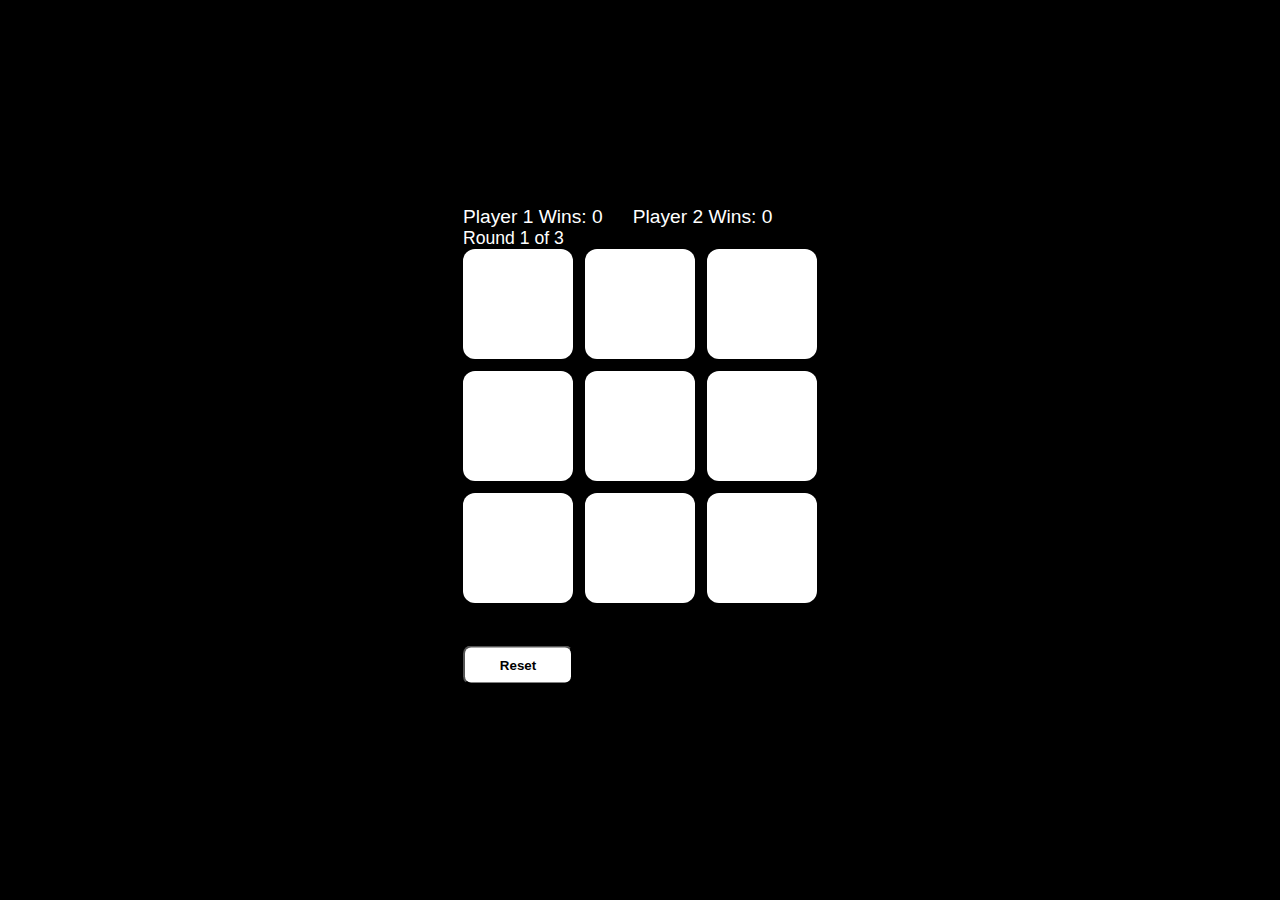
<file: index.html>
<!DOCTYPE html>
<html lang="en">
  <head>
    <meta charset="UTF-8" />
    <meta name="viewport" content="width=device-width, initial-scale=1.0" />
    <title>Tic-Tac-Toe</title>
    <link rel="stylesheet" href="styles.css" />
  </head>
  <body>
    <div class="flex">
      <div>
        <div class="scoreboard">
          <div>Player 1 Wins: <span id="player 1-wins">0</span></div>
          <div>Player 2 Wins: <span id="player 2-wins">0</span></div>
        </div>
        <div id="round-info">Round 1 of 3</div>

        <div class="grid" id="board">
          <div class="card"><div class="card-face"></div></div>
          <div class="card"><div class="card-face"></div></div>
          <div class="card"><div class="card-face"></div></div>
          <div class="card"><div class="card-face"></div></div>
          <div class="card"><div class="card-face"></div></div>
          <div class="card"><div class="card-face"></div></div>
          <div class="card"><div class="card-face"></div></div>
          <div class="card"><div class="card-face"></div></div>
          <div class="card"><div class="card-face"></div></div>

          <button id="reset-round">Reset</button>
        </div>

        <div id="final-result"></div>
      </div>
    </div>

    <script src="script.js"></script>
  </body>
</html>
</file>
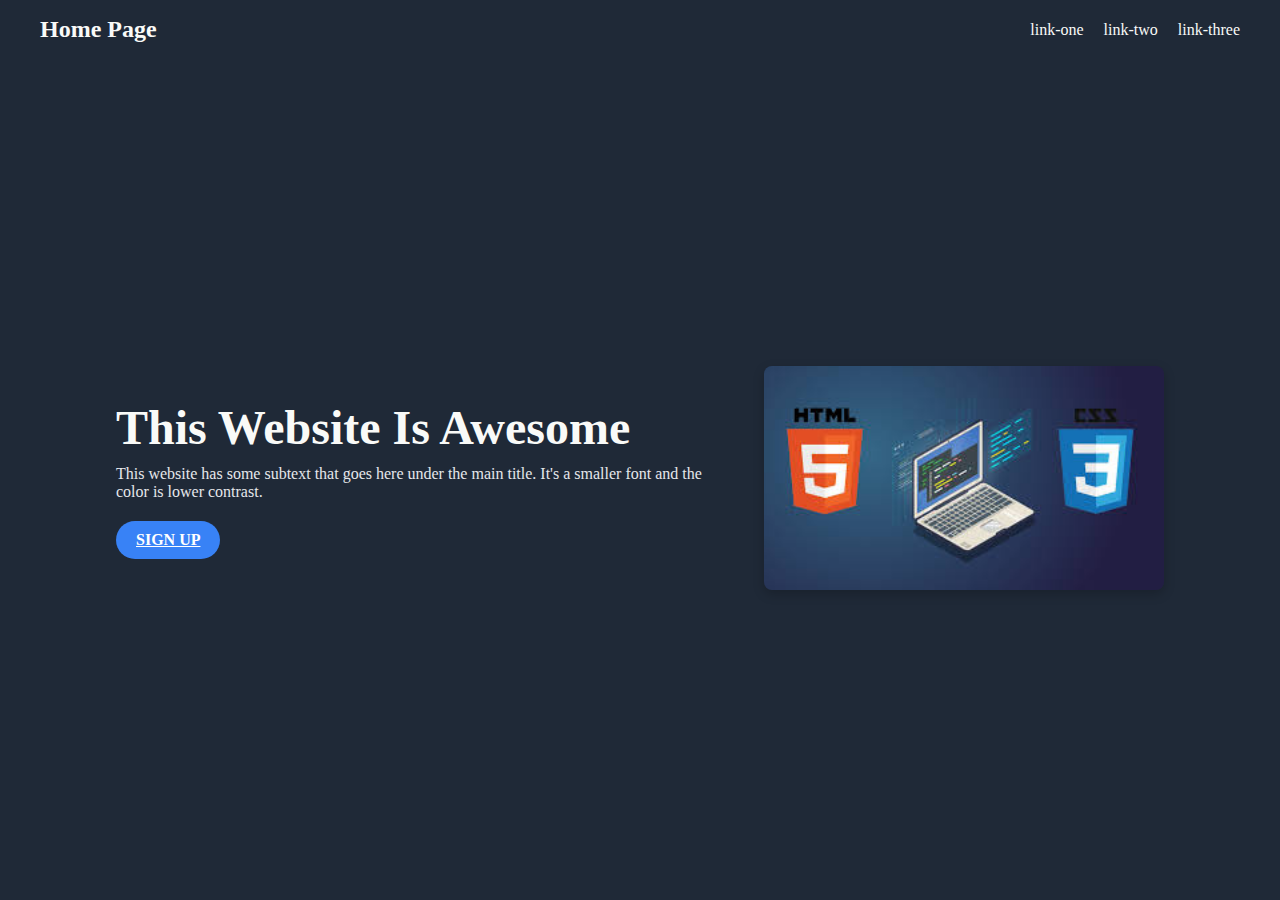
<file: landing-page/index.html>
<!DOCTYPE html>
<html lang="en">
<head>
  <meta charset="UTF-8" />
  <meta name="viewport" content="width=device-width, initial-scale=1.0"/>
  <title>Landing Page</title>
  <link rel="stylesheet" href="style.css" />
</head>
<body>
  <div class="header">
    <div class="logo">Home Page</div>
    <div class="right">
      <ul class="links">
        <li><a href="https://google.com">link-one</a></li>
        <li><a href="https://google.com">link-two</a></li>
        <li><a href="https://google.com">link-three</a></li>
      </ul>
    </div>
  </div>

  <div class="homepage-context">
    <div class="left">
      <h2 class="second-head">This Website Is Awesome</h2>
      <p class="context">
        This website has some subtext that goes here under the main title.
        It's a smaller font and the color is lower contrast.
      </p>
      <a href="secondpage.html" class="action-button">Sign Up</a>
    </div>
    <div class="right">
      <img class="image1" src="homepageimg.jpeg" alt="Homepage Illustration" />
    </div>
  </div>
</body>
</html>
</file>
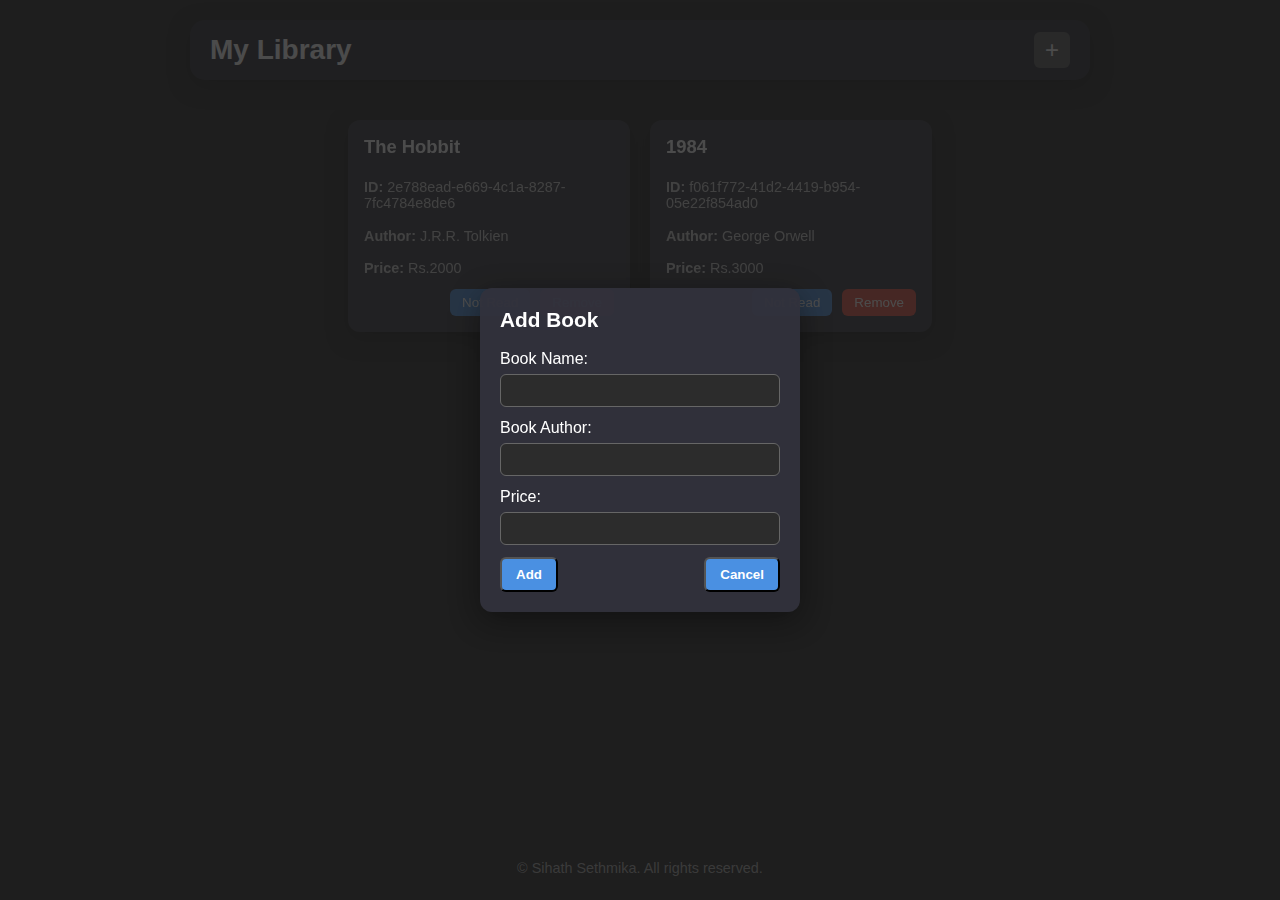
<file: Library-Management/index.html>
<!DOCTYPE html>
<html lang="en">
<head>
  <meta charset="UTF-8">
  <title>My Library</title>
  <link rel="stylesheet" href="styles.css">
</head>
<body>

  <div class="header">
    <h1>My Library</h1>
    <button id="add-btn">+</button>
  </div>

  <div class="library-container-wrapper">
    <div class="library-container" id="library">
      <!-- Book cards here -->
      <div class="book-card">
        <h3>The Hobbit</h3>
        <p>Author: J.R.R. Tolkien</p>
        <p>Price: Rs.2000</p>
        <div class="btn-group">
          <button class="readbtn">Not Read</button>
          <button class="remove">Remove</button>
        </div>
      </div>
      <div class="book-card">
        <h3>1984</h3>
        <p>Author: George Orwell</p>
        <p>Price: Rs.3000</p>
        <div class="btn-group">
          <button class="readbtn">Not Read</button>
          <button class="remove">Remove</button>
        </div>
      </div>
    </div>
  </div>

  <!-- Modal -->
  <div id="BookDialog" class="modal">
    <div class="modal-content">
      <h2>Add Book</h2>
      <form id="book-form">
        <label for="name">Book Name:</label>
        <input type="text" id="name" name="name" required>

        <label for="author">Book Author:</label>
        <input type="text" id="author" name="author" required>

        <label for="price">Price:</label>
        <input type="number" id="price" name="price" required>

        <div class="btn-group">
          <button type="submit">Add</button>
          <button type="button" id="cancel-btn">Cancel</button>
        </div>
      </form>
    </div>
  </div>

  <footer>
    <p>&copy; Sihath Sethmika. All rights reserved.</p>
  </footer>

  <script src="script.js"></script>
</body>
</html>
</file>
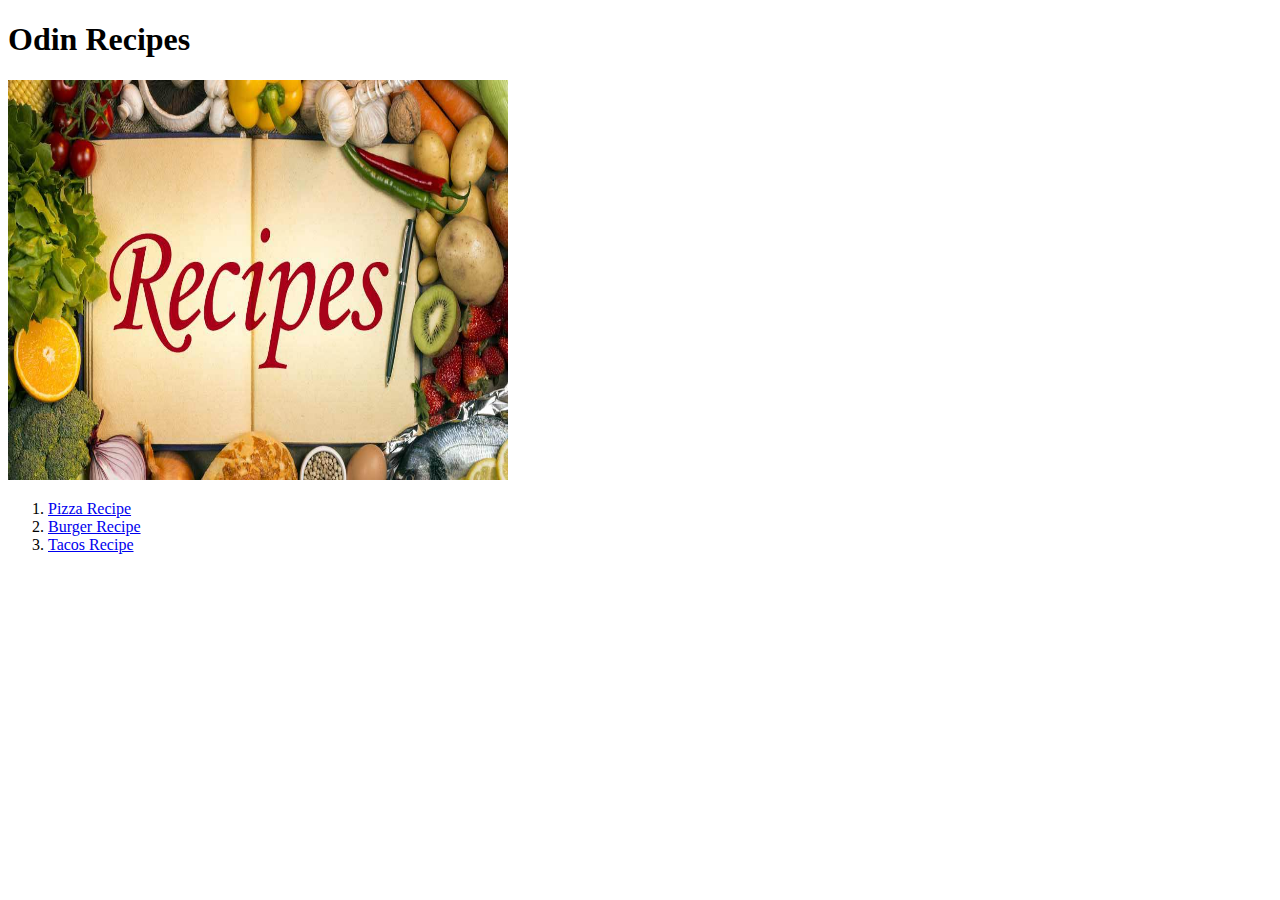
<file: odin-recipes/index.html>
<!DOCTYPE html>
<html lang="">
  <head>
    <meta charset="utf-8">
    <title>Recipes</title>
  </head>
  <body>
    <h1>Odin Recipes</h1>
    <img src="./recipes.jpg" alt="Recipes Image" height="400" width="500">
    <ol>
      <li><a href="./recipes/pizza.html">Pizza Recipe</a></li>
      <li><a href="./recipes/burger.html">Burger Recipe</a></li>
      <li><a href="./recipes/tacos.html">Tacos Recipe</a></li>
    </ol>
  </body>
</html>
</file>
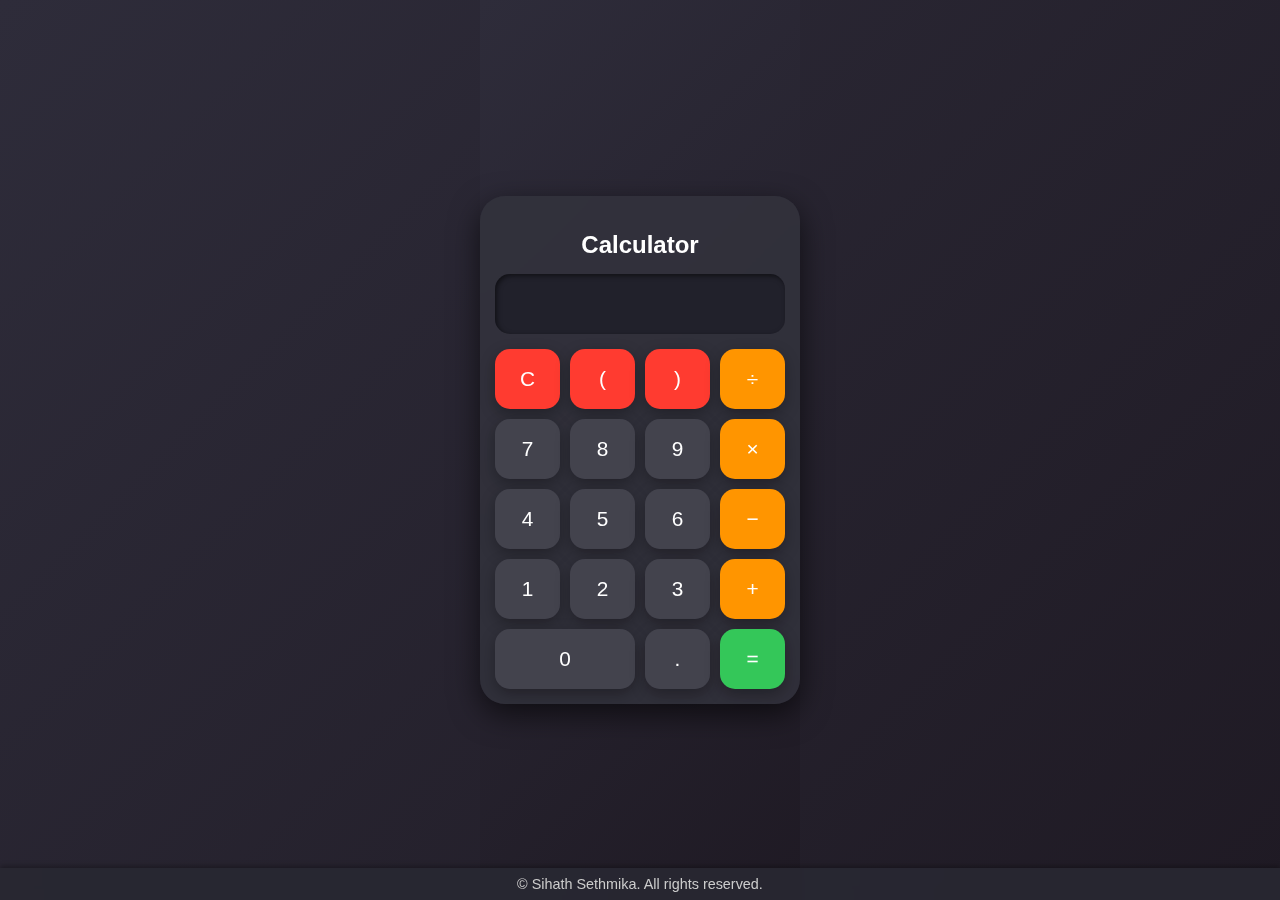
<file: Project-Calculator/index.html>
<!DOCTYPE html>
<html lang="en">
<head>
  <meta charset="UTF-8">
  <title>Calculator</title>
  <link rel="stylesheet" href="styles.css">
</head>
<body>
  <div class="calculator">
    <h2 class="head">Calculator</h2>
    <input type="text" id="display" readonly aria-label="Calculator display">
    
    <div class="buttons">
      <!-- Row 1 -->
      <button class="btn function" onclick="clearDisplay()">C</button>
      <button class="btn function" onclick="appendNumber('(')">(</button>
      <button class="btn function" onclick="appendNumber(')')">)</button>
      <button class="btn operator" onclick="appendNumber('/')">÷</button>

      <!-- Row 2 -->
      <button class="btn" onclick="appendNumber('7')">7</button>
      <button class="btn" onclick="appendNumber('8')">8</button>
      <button class="btn" onclick="appendNumber('9')">9</button>
      <button class="btn operator" onclick="appendNumber('*')">×</button>

      <!-- Row 3 -->
      <button class="btn" onclick="appendNumber('4')">4</button>
      <button class="btn" onclick="appendNumber('5')">5</button>
      <button class="btn" onclick="appendNumber('6')">6</button>
      <button class="btn operator" onclick="appendNumber('-')">−</button>

      <!-- Row 4 -->
      <button class="btn" onclick="appendNumber('1')">1</button>
      <button class="btn" onclick="appendNumber('2')">2</button>
      <button class="btn" onclick="appendNumber('3')">3</button>
      <button class="btn operator" onclick="appendNumber('+')">+</button>

      <!-- Row 5 -->
      <button class="btn zero" onclick="appendNumber('0')">0</button>
      <button class="btn" onclick="appendNumber('.')">.</button>
      <button class="btn equals" onclick="calculateResult()">=</button>
    </div>
  </div>
  <!-- Copyright Bar -->
  <div class="copyright-bar">
    &copy; Sihath Sethmika. All rights reserved.
  </div>
  <script src="script.js"></script>
</body>
</html>
</file>
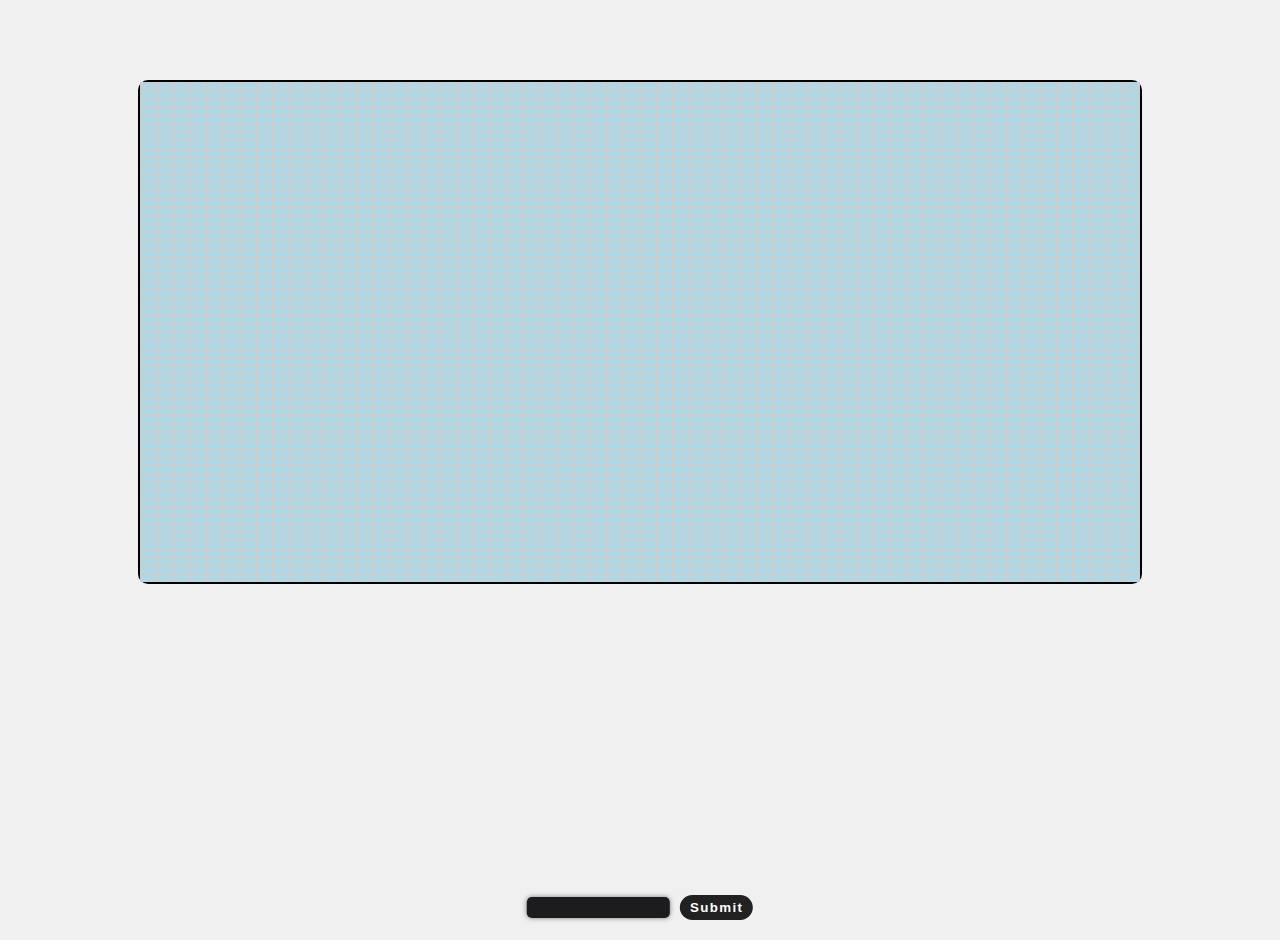
<file: Project-Etch-a-Sketch/index.html>
<!DOCTYPE html>
<html lang="en">
<head>
    <meta charset="UTF-8">
    <meta name="viewport" content="width=device-width, initial-scale=1.0">
    <title>Project Etch-a-Sketch</title>
    <link rel="stylesheet" href="styles.css">
</head>
<body>
    <div class="grid"></div>
    <div class="controls">
        <input type="text" name="text" class="input" placeholder=" ">
        <button id="submit">Submit</button>
    </div>
    <script src="script.js"></script>
</body>
</html>
</file>
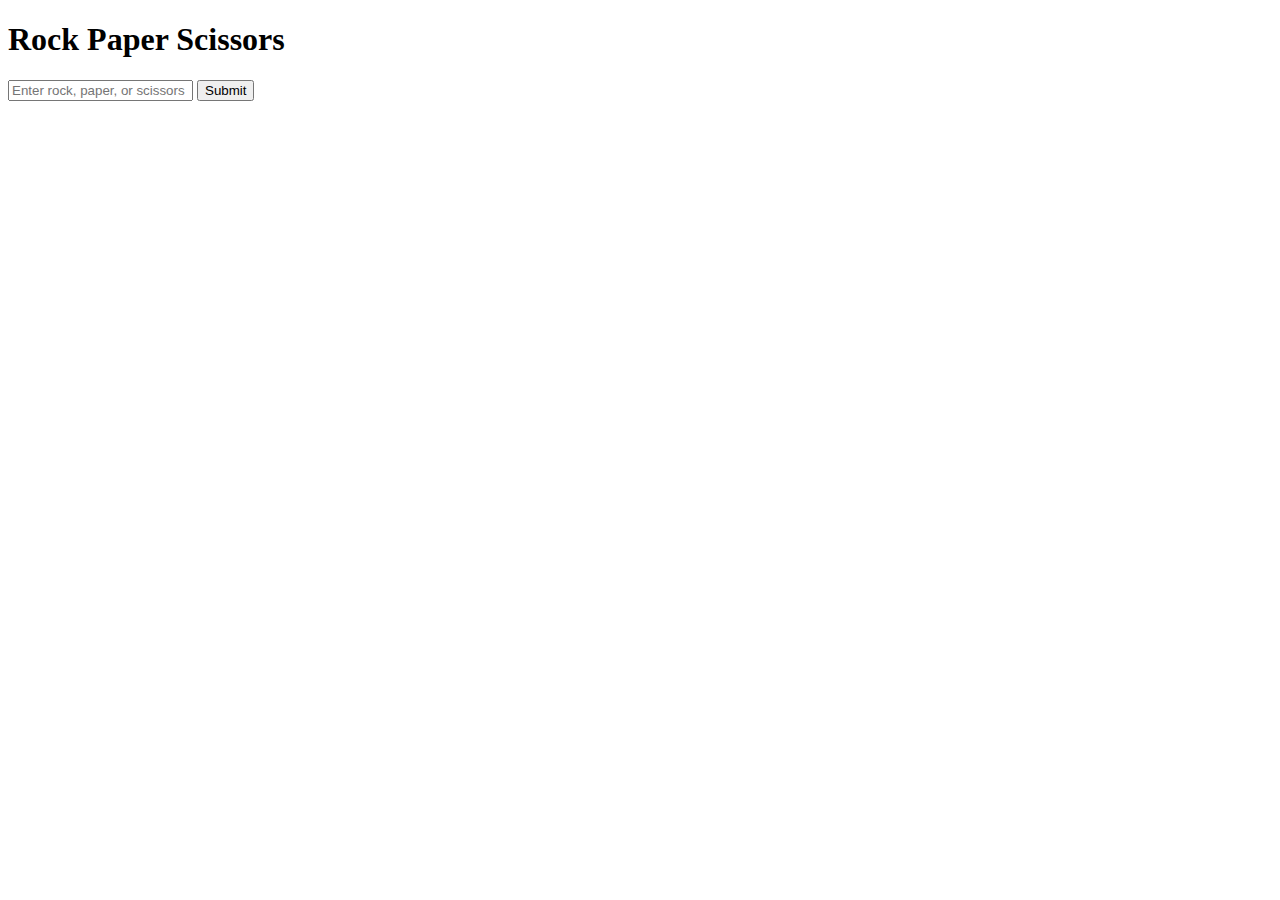
<file: Rock-Paper-Scissors/index.html>
<!DOCTYPE html>
<html lang="en">
  <head>
    <meta charset="UTF-8" />
    <meta name="viewport" content="width=device-width, initial-scale=1.0" />
    <title>Rock Paper Scissors Game</title>
    <script defer src="script.js"></script>
  </head>
  <body>
    <h1>Rock Paper Scissors</h1>

    <input
      type="text"
      id="userinput"
      placeholder="Enter rock, paper, or scissors"
    />
    <button onclick="playGame()">Submit</button>

    <p id="result"></p>
  </body>
</html>
</file>
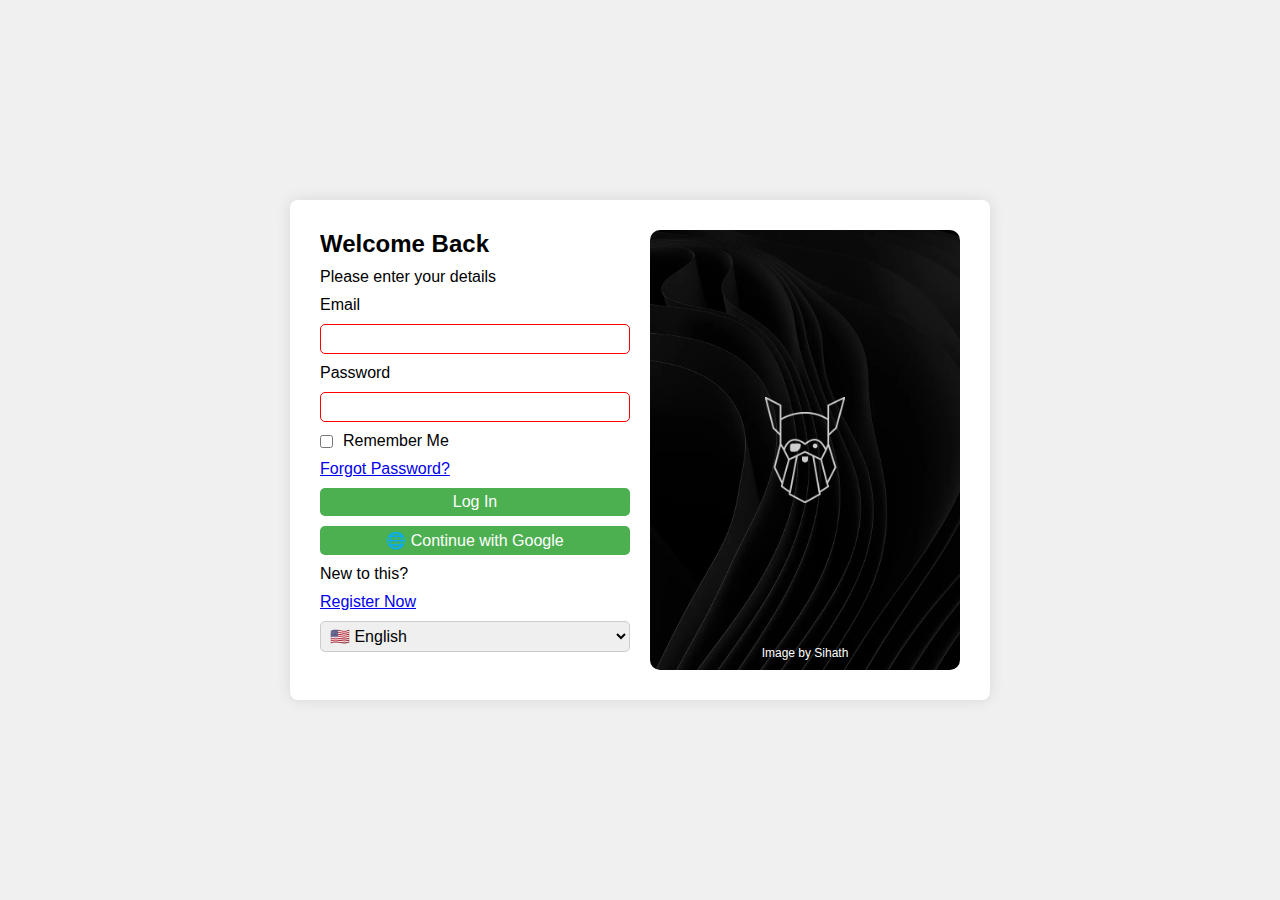
<file: sign-up-form/index.html>
<!DOCTYPE html>
<html lang="en">
<head>
  <meta charset="UTF-8" />
  <meta name="viewport" content="width=device-width, initial-scale=1.0"/>
  <title>Login Page</title>
  <link rel="stylesheet" href="styles.css" />
</head>
<body>
  <div class="container">
    <form class="info">
      <div class="form-content">
        <h2>Welcome Back</h2>
        <p>Please enter your details</p>

        <label for="email">Email</label>
        <input type="email" id="email" name="email" required />

        <label for="password">Password</label>
        <input type="password" id="password" name="password" required />

        <div class="checkbox-group">
          <input type="checkbox" id="check" name="remember" />
          <label for="check">Remember Me</label>
        </div>

        <a href="https://www.google.com" target="_blank">Forgot Password?</a>

        <button type="submit">Log In</button>

        <button type="button" onclick="window.open('https://www.google.com', '_blank')">
          🌐 Continue with Google
        </button>

        <p>New to this?</p>
        <a href="register.html" target="_blank">Register Now</a>

        <select name="language">
          <option value="english">🇺🇸 English</option>
          <option value="sinhala">🇱🇰 Sinhala</option>
          <option value="hindi">🇮🇳 Hindi</option>
        </select>
      </div>

      <figure class="form-image">
        <img src="img.webp" alt="Login Illustration" class="main-image"/>
        <img src="odin-lined.png" alt="Logo" class="logo-caption">
        <figcaption>Image by Sihath</figcaption>
      </figure>
    </form>
  </div>
</body>
</html>
</file>
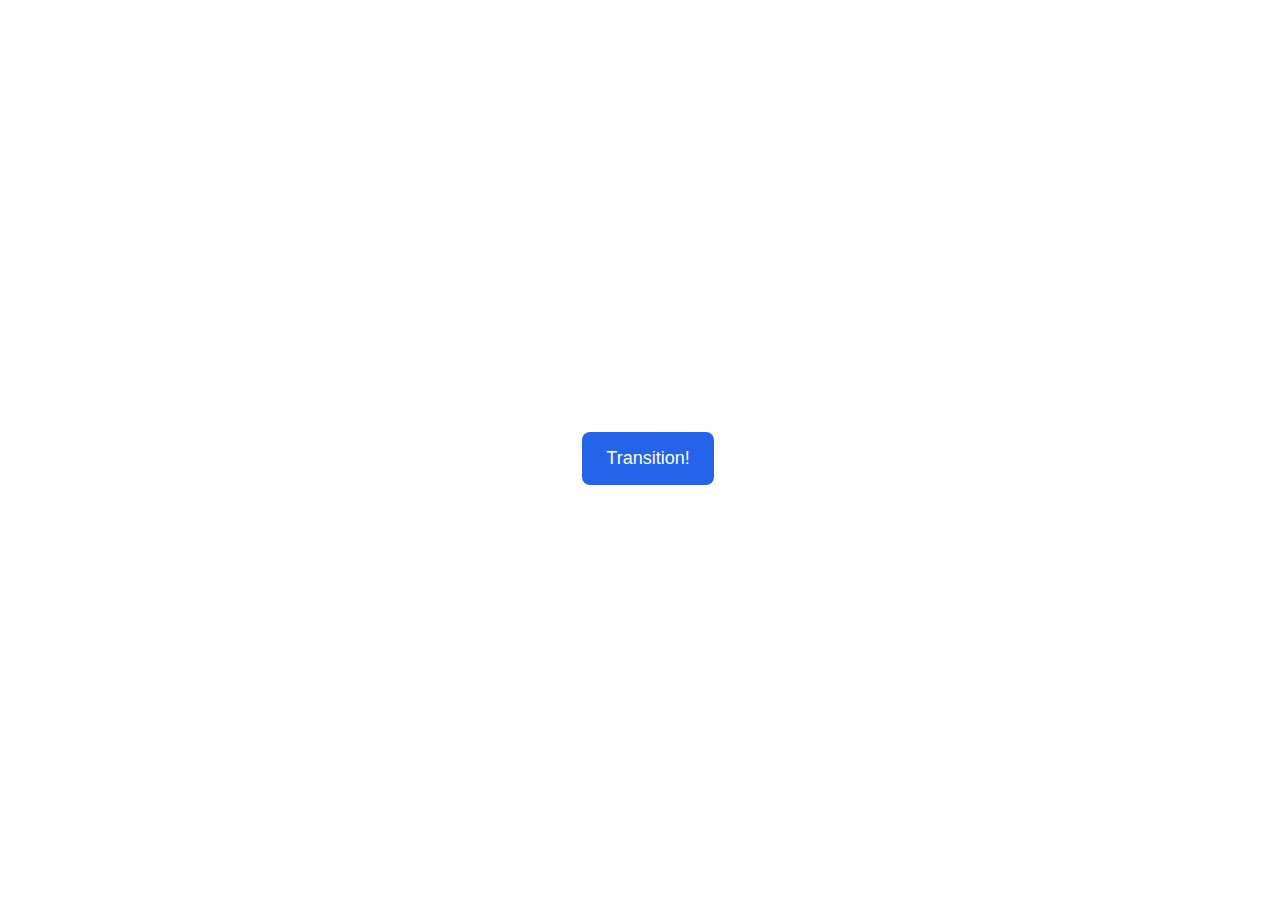
<file: css-exercises/advanced-html-css/animation/01-button-hover/index.html>
<!DOCTYPE html>
<html lang="en">
  <head>
    <meta charset="UTF-8" />
    <meta http-equiv="X-UA-Compatible" content="IE=edge" />
    <meta name="viewport" content="width=device-width, initial-scale=1.0" />
    <title>Button Hover</title>
    <link rel="stylesheet" href="style.css" />
  </head>
  <body>
    <div id="transition-container">
      <button>Transition!</button>
    </div>
  </body>
</html>
</file>
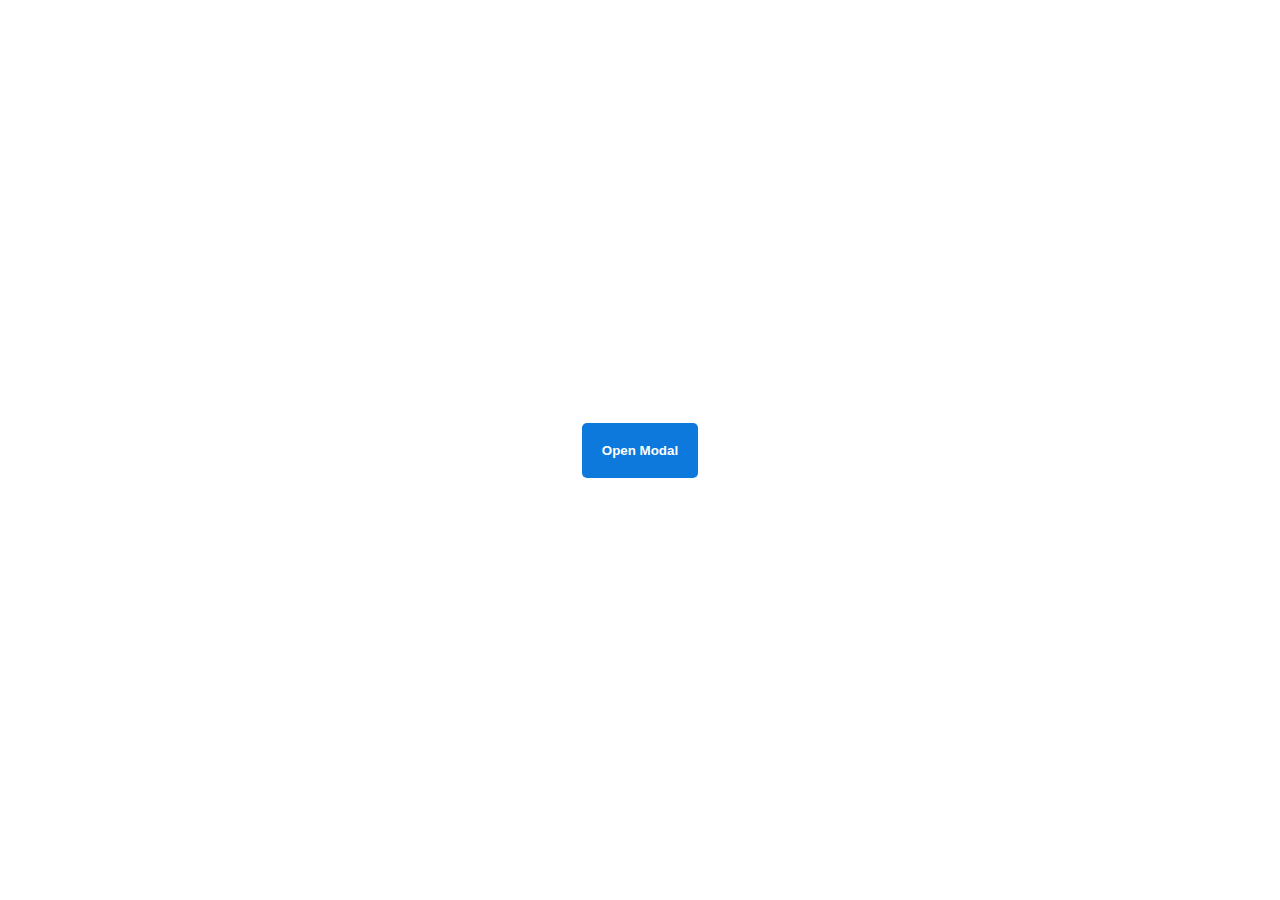
<file: css-exercises/advanced-html-css/animation/02-pop-up/index.html>
<!DOCTYPE html>
<html lang="en">
  <head>
    <meta charset="UTF-8" />
    <meta http-equiv="X-UA-Compatible" content="IE=edge" />
    <meta name="viewport" content="width=device-width, initial-scale=1.0" />
    <title>Popup</title>
    <link rel="stylesheet" href="style.css" />
  </head>
  <body>
    <div class="backdrop"></div>
    <div class="popup-modal">
      <h1>Look at me!</h1>
      <p>I'm a pop up dialog!</p>
      <button id="close-modal">Close Modal</button>
    </div>
    <div class="button-container">
      <button id="trigger-modal">Open Modal</button>
    </div>
    <script src="script.js"></script>
  </body>
</html>
</file>
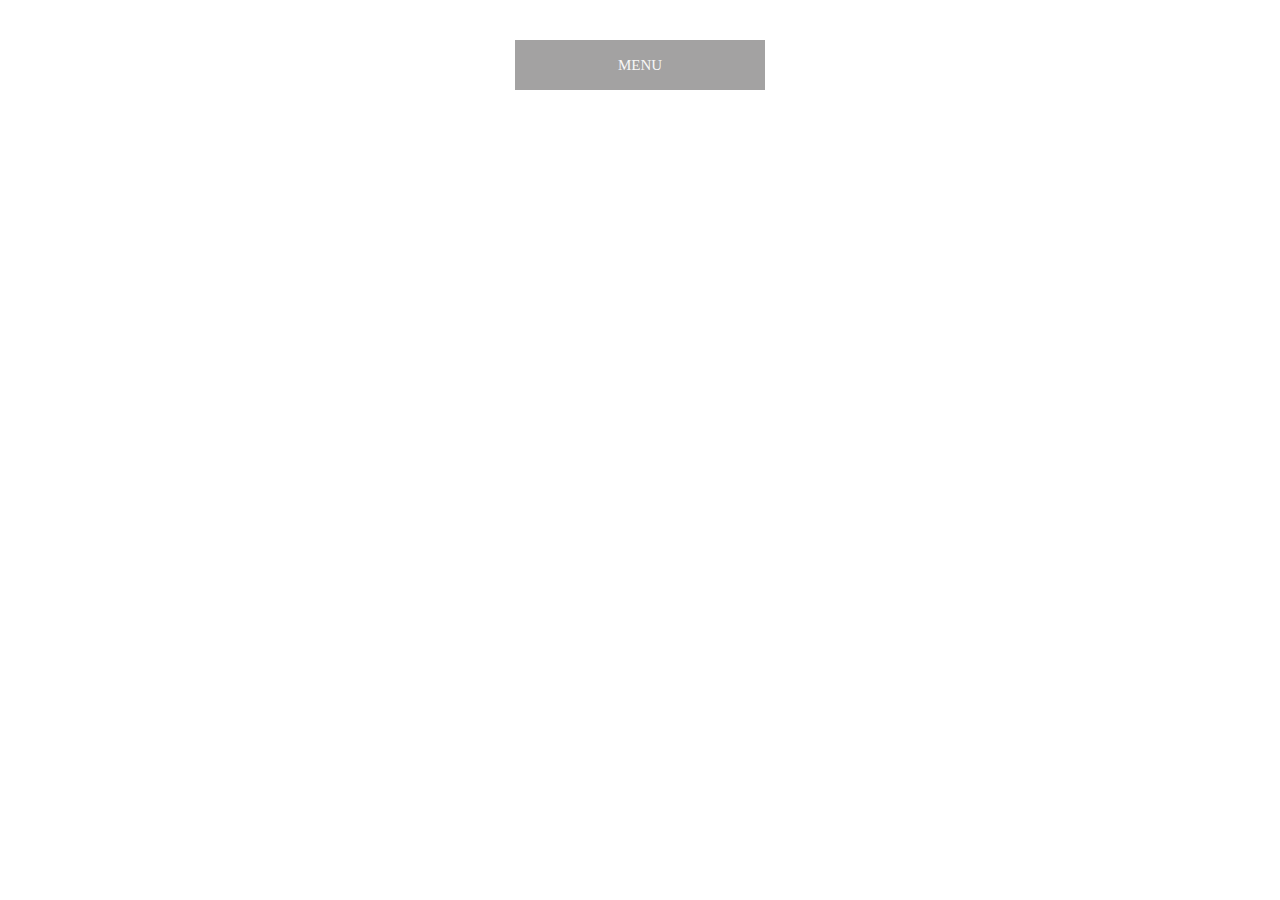
<file: css-exercises/advanced-html-css/animation/03-dropdown-menu/index.html>
<!DOCTYPE html>
<html lang="en">
  <head>
    <meta charset="UTF-8" />
    <meta http-equiv="X-UA-Compatible" content="IE=edge" />
    <meta name="viewport" content="width=device-width, initial-scale=1.0" />
    <title>Dropdown Menu</title>
    <link rel="stylesheet" href="style.css" />
  </head>
  <body>
    <div class="dropdown-container">
        <div class="menu-title">MENU</div>
        <ul class="dropdown-menu">
            <li>ITEM 1</li>
            <li>ITEM 2</li>
            <li>ITEM 3</li>
            <li>ITEM 4</li>
            <li>ITEM 5</li>
        </ul>
    </div>
    <script src="script.js"></script>
  </body>
</html>
</file>
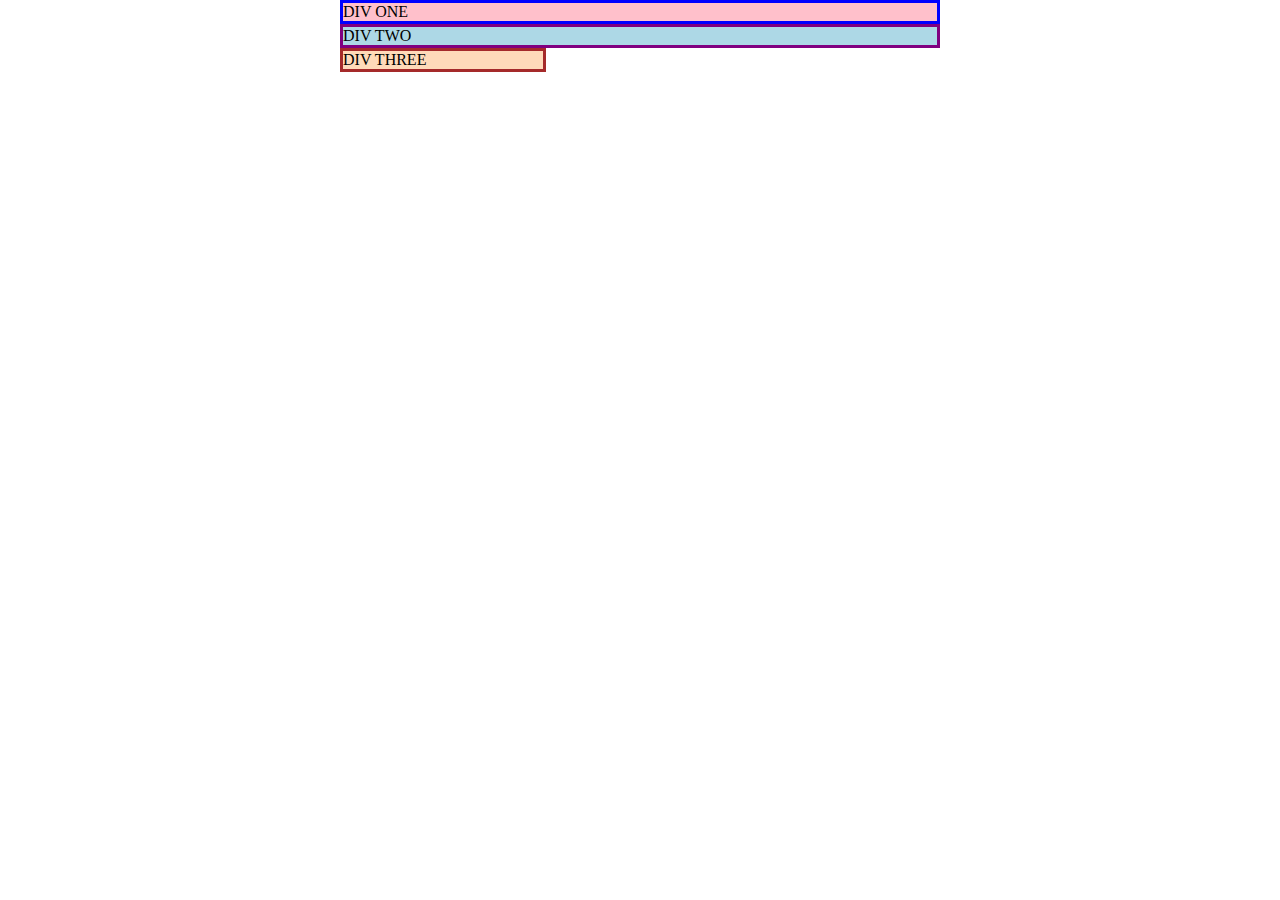
<file: css-exercises/foundations/block-and-inline/01-margin-and-padding-1/index.html>
<!DOCTYPE html>
<html lang="en">
  <head>
    <meta charset="UTF-8">
    <meta http-equiv="X-UA-Compatible" content="IE=edge">
    <meta name="viewport" content="width=device-width, initial-scale=1.0">
    <title>Margin and Padding exercise</title>
    <link rel="stylesheet" href="style.css">
  </head>
  <body>
    <div class="one">
      DIV ONE
    </div>
    <div class="two">
      DIV TWO
    </div>
    <div class="three">
      DIV THREE
    </div>
  </body>
</html>
</file>
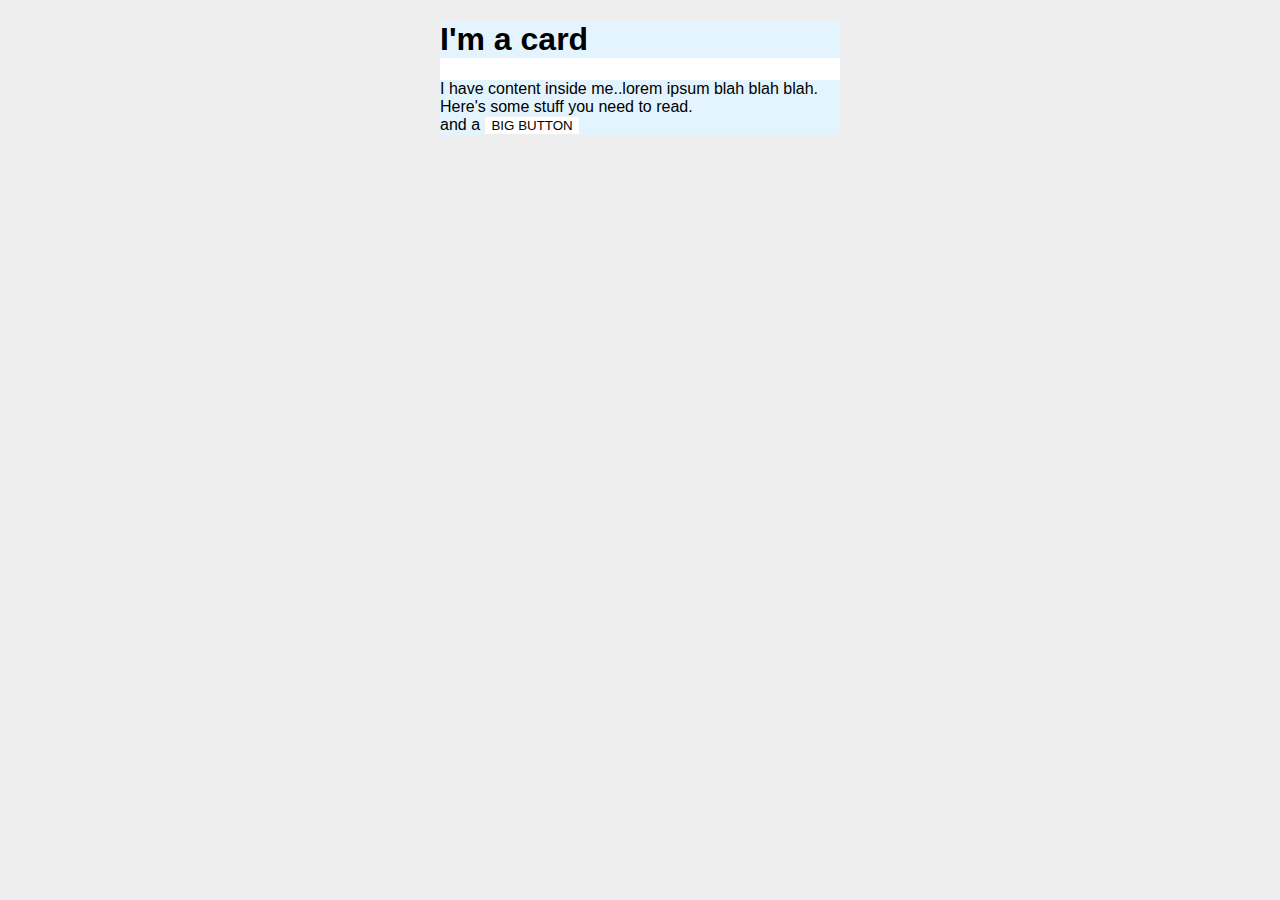
<file: css-exercises/foundations/block-and-inline/02-margin-and-padding-2/index.html>
<!DOCTYPE html>
<html lang="en">
  <head>
    <meta charset="UTF-8">
    <meta http-equiv="X-UA-Compatible" content="IE=edge">
    <meta name="viewport" content="width=device-width, initial-scale=1.0">
    <title>Margin and Padding exercise 2</title>
    <link rel="stylesheet" href="style.css">
  </head>
  <body>
    <div class="card">
      <h1 class="title">I'm a card</h1>
      <div class="content">I have content inside me..lorem ipsum blah blah blah. Here's some stuff you need to read.</div>
      <div class="button-container">and a <button>BIG BUTTON</button></div>
    </div>
  </body>
</html>
</file>
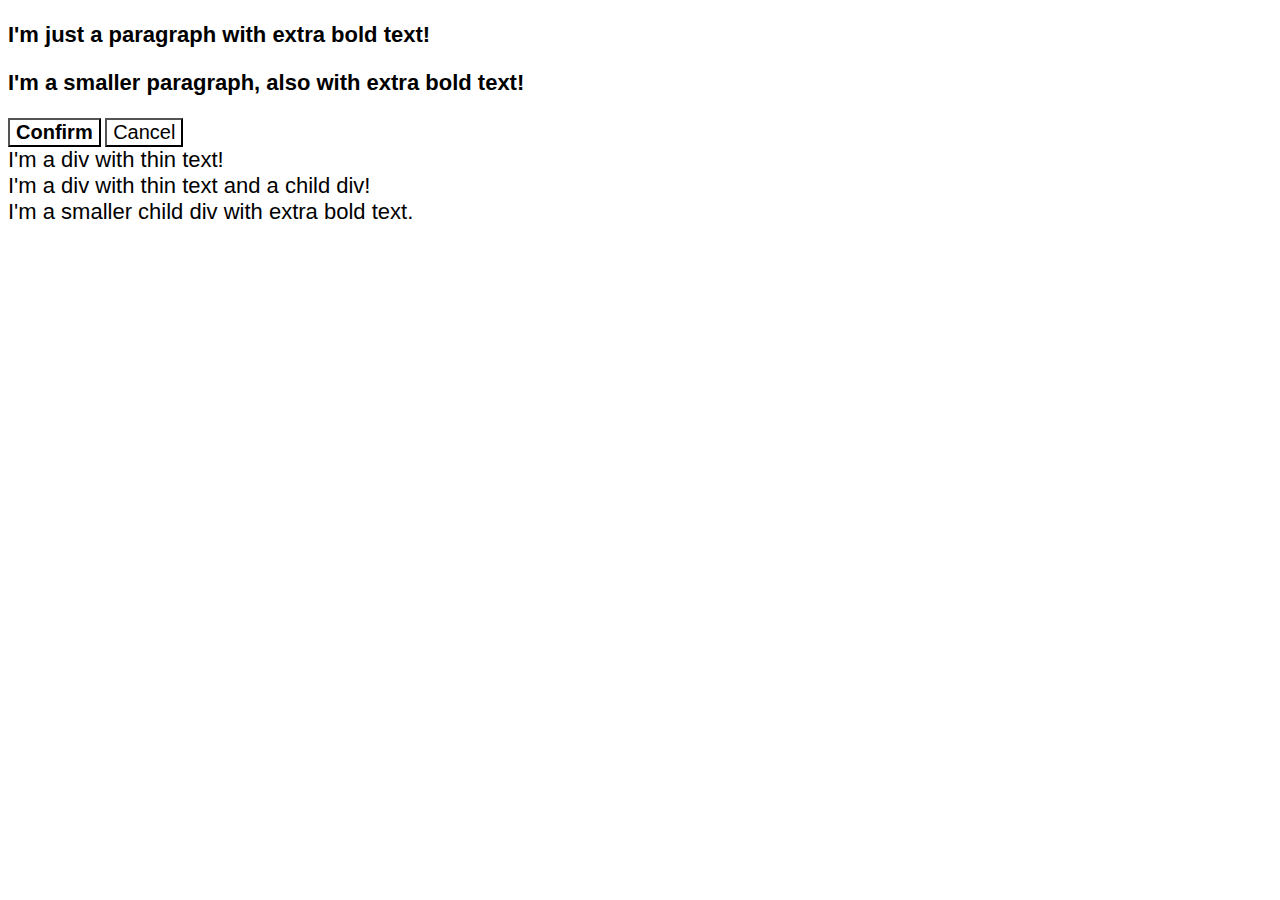
<file: css-exercises/foundations/cascade/01-cascade-fix/index.html>
<!DOCTYPE html>
<html lang="en">
  <head>
    <meta charset="UTF-8">
    <meta http-equiv="X-UA-Compatible" content="IE=edge">
    <meta name="viewport" content="width=device-width, initial-scale=1.0">
    <title>Fix the Cascade</title>
    <link rel="stylesheet" href="style.css">
  </head>
  <body>
    <p class="para">I'm just a paragraph with extra bold text!</p>
    <p class="para small-para">I'm a smaller paragraph, also with extra bold text!</p>

    <button id="confirm-button" class="button confirm">Confirm</button>
    <button id="cancel-button" class="button cancel">Cancel</button>

    <div class="text">I'm a div with thin text!</div>
    <div class="text">I'm a div with thin text and a child div!
      <div class="text child">I'm a smaller child div with extra bold text.</div>
    </div>
  </body>
</html>
</file>
<file: Project-Calculator/styles.css>
html, body {
  height: 100%;
  margin: 0;
  font-family: 'Segoe UI', Tahoma, Geneva, Verdana, sans-serif;
  background: linear-gradient(135deg, #2e2c3a, #1f1a24);
  display: flex;
  justify-content: center;
  align-items: center;
}

/* Calculator container */
.calculator {
  width: 320px;
  background: rgba(50, 50, 60, 0.9);
  border-radius: 25px;
  padding: 15px; /* Reduced padding for perfect alignment */
  box-shadow: 0 10px 30px rgba(0, 0, 0, 0.6);
  backdrop-filter: blur(5px);
  box-sizing: border-box; /* ensures padding doesn't break width */
}

/* Header */
.head {
  text-align: center;
  color: #fff;
  margin-bottom: 15px;
  font-weight: 700;
}

/* Display */
#display {
  width: 100%;
  height: 60px;
  font-size: 1.7em;
  text-align: right;
  padding: 10px;
  border: none;
  border-radius: 15px;
  background: rgba(30, 30, 40, 0.8);
  color: #fff;
  margin-bottom: 15px;
  box-shadow: inset 2px 2px 5px rgba(0, 0, 0, 0.5);
  box-sizing: border-box;
}

/* Button grid */
.buttons {
  display: grid;
  grid-template-columns: repeat(4, 1fr);
  gap: 10px; /* Slightly smaller gap for better alignment */
}

/* Buttons common style */
button {
  width: 100%; /* ensures buttons stretch fully to grid edges */
  padding: 18px 0;
  font-size: 1.3em;
  border: none;
  border-radius: 15px;
  cursor: pointer;
  transition: all 0.2s ease;
  box-shadow: 0 5px 15px rgba(0, 0, 0, 0.3);
  color: #fff;
  box-sizing: border-box;
}

/* Hover effect */
button:hover {
  transform: translateY(-3px);
  box-shadow: 0 8px 20px rgba(0, 0, 0, 0.5);
}

/* Button types */
.btn {
  background: rgba(70, 70, 80, 0.9);
}

.btn.operator {
  background: #ff9500;
  color: #fff;
}

.btn.function {
  background: #ff3b30;
}

.btn.equals {
  background: #34c759;
}

/* Zero button spans 2 columns */
.btn.zero {
  grid-column: span 2;
}

/* Optional: Responsive for smaller screens */
@media screen and (max-width: 360px) {
  .calculator {
    width: 90%;
    padding: 10px;
  }
  #display {
    font-size: 1.5em;
    height: 50px;
  }
  button {
    font-size: 1.1em;
    padding: 14px 0;
  }
}

/* Copyright Bar */
.copyright-bar {
  position: fixed; /* sticks to bottom of page */
  bottom: 0;
  left: 0;
  width: 100%;
  background: rgba(40, 40, 50, 0.9);
  color: #ccc;
  text-align: center;
  padding: 8px 0;
  font-size: 0.9em;
  font-family: 'Segoe UI', Tahoma, Geneva, Verdana, sans-serif;
  box-shadow: 0 -2px 5px rgba(0,0,0,0.3);
  backdrop-filter: blur(4px);
  z-index: 1000; /* stay on top */
}
</file>
<file: Project-Etch-a-Sketch/styles.css>
body {
    position: relative;
    background-color: #f0f0f0;
    margin: 0;
    height: 100vh;
    /* full viewport height */
    display: flex;
    justify-content: center;
    /* center grid horizontally */
    align-items: flex-start;
    /* start from top */
    padding-top: 40px;
    /* optional top spacing */
}

.grid {
    display: grid;
    grid-template-columns: repeat(60, 1fr);
    grid-template-rows: repeat(30, 1fr);
    width: 1000px;
    /* fixed width */
    height: 500px;
    /* fixed height */
    border: 2px solid black;
    background-color: #3498db;
    border-radius: 10px;
    margin-top: 40px;
    position: relative;
}

.controls {
    position: absolute;
    bottom: 20px;
    /* same as your previous button */
    left: 50%;
    transform: translateX(-50%);
    display: flex;
    gap: 10px;
    /* space between input and button */
    align-items: center;
}


.input {
    font-family: -apple-system, BlinkMacSystemFont, "Segoe UI", "Roboto", "Oxygen", "Ubuntu", "Cantarell", "Fira Sans", "Droid Sans", "Helvetica Neue", sans-serif;
    font-weight: 500;
    font-size: .8vw;
    color: #fff;
    background-color: rgb(28, 28, 30);
    box-shadow: 0 0 .4vw rgba(0, 0, 0, 0.5), 0 0 0 .15vw transparent;
    border-radius: 0.4vw;
    border: none;
    outline: none;
    padding: 0.4vw;
    max-width: 190px;
    transition: .4s;
}

.input:hover {
    box-shadow: 0 0 0 .15vw rgba(135, 207, 235, 0.186);
}

.input:focus {
    box-shadow: 0 0 0 .15vw skyblue;
}

button#submit {
    --accent: rgb(0, 0, 0);
    font-weight: bold;
    letter-spacing: 0.1em;
    border: none;
    border-radius: 1.1em;
    background-color: #212121;
    cursor: pointer;
    color: white;
    padding: 5px 10px;
    transition: box-shadow ease-in-out 0.3s, background-color ease-in-out 0.1s,
        letter-spacing ease-in-out 0.1s, transform ease-in-out 0.1s;
}

button#submit:hover {
    box-shadow: var(--hover-shadows);
    transform: scale(1.1);
}

button#submit:active {
    box-shadow: var(--hover-shadows), var(--accent) 0px 0px 30px 5px;
    background-color: var(--accent);
    transform: scale(0.95);
}

.cell {
    border: 1px solid #ccc;
    background-color: lightblue;
    transition: background-color 0.3 ease;
}

.cell.marked {
    background-color: black;
}
</file>
<file: sign-up-form/styles.css>
* {
  box-sizing: border-box;
  margin: 0;
  padding: 0;
}

body, html {
  height: 100%;
  font-family: Arial, sans-serif;
}

.container {
  display: flex;
  justify-content: center;
  align-items: center;
  height: 100vh;
  background: #f0f0f0;
}

/* Form container */
.info {
  display: flex;
  flex-direction: row;
  background: white;
  padding: 30px;
  border-radius: 8px;
  box-shadow: 0 0 15px rgba(0, 0, 0, 0.1);
  width: 700px;
  max-width: 90%;
  height: 500px; /* Fixed height so image and form align */
}

/* Left side: form inputs and buttons */
.form-content {
  flex: 1;
  display: flex;
  flex-direction: column;
  gap: 10px;
  padding-right: 20px;
  overflow-y: auto; /* Scroll if content too tall */
}

.form-content input,
.form-content button,
.form-content select {
  padding: 5px;
  font-size: 16px;
  border: 1px solid #ccc;
  border-radius: 5px;
}

.form-content input:invalid{
  border-color: red;
}

.form-content input:valid{
  border-color: green;
}

.form-content button {
  background: #4caf50;
  color: white;
  border: none;
  cursor: pointer;
}

.form-content button:hover {
  background: #45a049;
}

.checkbox-group {
  display: flex;
  align-items: center;
  gap: 10px;
}

/* Right side: image container */
.form-image {
  flex: 1;
  height: 100%; /* Match form height */
  display: flex;
  justify-content: center;
  align-items: center;
  position: relative;
}

/* Image styles */
.form-image img.main-image{
  height: 100%; /* Match container height */
  width: 100%;  
  border-radius: 10px;
  object-fit: cover; /* Fill container, crop if needed */
}

/* Overlay caption on the image */
.form-image figcaption {
  position: absolute;
  bottom: 10px;
  color: white;
  font-size: 12px;
}

/* Overlay image caption on the image */
.logo-caption {
  position: absolute; 
  width: 80px;  
  height: auto; 
  opacity: 0.8;
}
</file>
<file: css-exercises/advanced-html-css/animation/01-button-hover/style.css>
#transition-container {
  width: 100vw;
  height: 100vh;
  display: flex;
  flex-direction: column;
  justify-content: center;
  align-items: center;
  font-family: Arial, sans-serif;
}

button {
  border-radius: 8px;
  border: none;
  background-color: #2563eb;
  color: white;
  font-size: 18px;
  padding: 16px 24px;
  text-align: center;
}
</file>
<file: css-exercises/advanced-html-css/animation/02-pop-up/style.css>
* {
  padding: 0;
  margin: 0;
}

body {
  overflow: hidden;
}

.button-container {
  width: 100vw;
  height: 100vh;
  background-color: #ffffff;
  opacity: 100%;
  display: flex;
  align-items: center;
  justify-content: center;
}

button {
  padding: 20px;
  color: #ffffff;
  background-color: #0e79dd;
  border: none;
  border-radius: 5px;
  font-weight: 600;
}

.popup-modal {
  padding: 32px 64px;
  background-color: white;
  border: 1px solid black;
  border-radius: 10px;
  position: fixed;
  top: 50%;
  left: 50%;
  transform-origin: center;
  transform: translate(-50%, -50%);
  pointer-events: none;
  opacity: 0%;
  text-align: center;
}

.popup-modal p {
  margin-bottom: 24px;
}

.backdrop {
  pointer-events: none;
  position: fixed;
  inset: 0;
  background: #000;
  opacity: 0%;
}

.popup-modal.show {
  opacity: 100%;
  pointer-events: all;
}

.backdrop.show {
  opacity: 30%;
}
</file>
<file: css-exercises/advanced-html-css/animation/03-dropdown-menu/style.css>
.dropdown-container {
  max-width: 250px;
  margin: 40px auto;
  text-align: center;
  line-height: 50px;
  font-size: 15px;
  color: rgb(247, 247, 247);
  cursor: pointer;
}

.menu-title {
  background-color: rgb(163, 162, 162);
}

.dropdown-menu {
  list-style: none;
  padding: 0;
  margin: 0;
  background-color: rgb(99, 97, 97);

  display: none;
}

ul.dropdown-menu li:hover {
  background: rgb(47, 46, 46);
}

.visible {
  display: block;
}
</file>
<file: css-exercises/foundations/block-and-inline/01-margin-and-padding-1/style.css>
body {
  max-width: 600px;
  margin: 0 auto;
}

.one {
  background: pink;
  border: 3px solid blue;
  /* CHANGE ME */
  padding: 0px;
  margin: 0px;
}

.two {
  background: lightblue;
  border: 3px solid purple;
  /* CHANGE ME */
  margin-bottom: 0px;
}

.three {
  background: peachpuff;
  border: 3px solid brown;
  width: 200px;
  /* CHANGE ME */
  padding: 0px;
  margin-left: 0px;
}
</file>
<file: css-exercises/foundations/block-and-inline/02-margin-and-padding-2/style.css>
body {
  background: #eee;
  font-family: sans-serif;
}

.card {
  width: 400px;
  background: #fff;
  margin: 16px auto;
}

.title {
  background: #e3f4ff;
}

.content {
  background: #e3f4ff;
}

.button-container {
  background: #e3f4ff;
}

button {
  background: white;
  border: 1px solid #eee;
}
</file>
<file: css-exercises/foundations/cascade/01-cascade-fix/style.css>
body {
  font-family: Arial, Helvetica, sans-serif;
}

.para,
.small-para {
  color: hsl(0, 0%, 0%);
  font-weight: 800;
}

.small-para {
  font-size: 14px;
  font-weight: 800;
}

.para {
  font-size: 22px;
}

.confirm {
  background: green;
  color: white;
  font-weight: bold;
} 

.button {
  background-color: rgb(255, 255, 255);
  color: rgb(0, 0, 0);
  font-size: 20px;
}

.child {
  color: rgb(0, 0, 0);
  font-weight: 800;
  font-size: 14px;
}

div.text {
  color: rgb(0, 0, 0);
  font-size: 22px;
  font-weight: 100;
}
</file>
<file: styles.css>
/* Reset & Body */
html,
body {
  height: 100%;
  margin: 0;
  font-family: "Inter", sans-serif;
  background: #000;
  color: #fff;
}

/* Flex center container */
.flex {
  display: flex;
  flex-direction: column; /* stack elements vertically */
  align-items: center; /* horizontal center */
  justify-content: center; /* vertical center */
  height: 100vh; /* full viewport height */
  gap: 20px; /* space between grid and other elements */
}

/* Scoreboard */
.scoreboard {
  display: flex;
  gap: 30px;
  font-size: 1.2rem;
}

/* Round info & final result */
#round-info {
  font-size: 1.1rem;
}

#final-result {
  margin-top: 20px;
  font-size: 1.5rem;
  font-weight: bold;
}

/* Grid */
.grid {
  display: grid;
  grid-template-columns: repeat(3, 110px);
  grid-gap: 12px;
  perspective: 1000px;
  position: relative; /* needed for absolute positioning of reset button */
}

/* Cards */
.card {
  width: 110px;
  height: 110px;
  position: relative;
  transform-style: preserve-3d;
  cursor: pointer;
  transition: transform 0.25s ease, box-shadow 0.25s ease;
  display: flex;
  align-items: center;
  justify-content: center;
}

.card:hover {
  transform: scale(1.1);
}

/* Card face */
.card-face {
  position: relative;
  width: 100%;
  height: 100%;
  background: white;
  border-radius: 12px;
  display: flex;
  align-items: center;
  justify-content: center;
  font-size: 36px;
  font-weight: 600;
  color: #222;
  user-select: text;
  white-space: pre;
  overflow-wrap: break-word;
  word-break: break-word;
  caret-color: black;
  padding: 0;
}

/* Editing state */
.card.editing .card-face {
  outline: 3px solid #000;
}

/* Locked card */
.card.locked {
  cursor: default;
}

/* Reset button centered over grid */
#reset-round {
  position: relative;
  margin-top: 20px;
  top: 50%;
  left: 50%;
  transform: translate(-50%, -50%);
  display: flex;
  justify-content: center;
  align-items: center;
  align-self: center;
  background: #fff;
  color: #000;
  padding: 10px 20px;
  border-radius: 8px;
  cursor: pointer;
  font-weight: bold;
  transition: transform 0.2s ease, background 0.2s ease;
}

#reset-round:hover {
  transform: translate(-50%, -50%) scale(1.1);
  background: #ddd;
}
</file>
<file: landing-page/style.css>
/* General reset and layout */
* {
  box-sizing: border-box;
  margin: 0;
  padding: 0;
}

html, body {
  height: 100%;
  font-family: Roboto, serif;
  background-color: #1f2937;
  color: #f9faf8;
  display: flex;
  flex-direction: column;
}

/* Header styles */
.header {
  display: flex;
  justify-content: space-between;
  align-items: center;
  padding: 16px 40px;
  background-color: #1f2937;
  flex-shrink: 0;
}

.logo {
  font-size: 24px;
  font-weight: 700;
  color: #f9faf8;
}

ul.links {
  list-style: none;
  display: flex;
  gap: 20px;
}

ul.links a {
  text-decoration: none;
  color: #f9faf8;
  font-weight: 500;
}

ul.links a:hover {
  text-decoration: underline;
}

/* Main content section */
.homepage-context {
  display: flex;
  justify-content: center;
  align-items: center;
  gap: 3rem;
  padding: 40px;
  flex-grow: 1;
}

/* Left section */
.left {
  max-width: 600px;
}

.second-head {
  font-size: 48px;
  font-weight: 900;
  margin-bottom: 10px;
  color: #f9faf8;
}

.context {
  font-size: 16px;
  margin-bottom: 20px;
  color: #e5e7eb;
}

/* Button styling */
.action-button {
  background-color: #3882f6;
  color: white;
  text-transform: uppercase;
  text-align: center;
  border: none;
  border-radius: 25px;
  padding: 10px 20px;
  font-weight: 600;
  cursor: pointer;
  transition: background-color 0.3s ease;
  display: inline-block;
}

.action-button:hover {
  background-color: #2563eb;
}

/* Image styling */
img.image1 {
  width: 400px;
  height: auto;
  border-radius: 8px;
  box-shadow: 0 4px 12px rgba(0,0,0,0.2);
}
</file>
<file: Library-Management/styles.css>
/* Reset & Body */
html, body {
  margin: 0;
  padding: 0;
  height: 100%;
  font-family: 'Arial', sans-serif;
  background-color: #1e1e1e;
  color: #fff;
}

body {
  display: flex;
  flex-direction: column;
  min-height: 100vh; /* ensures footer sticks to bottom */
}

/* Header */
.header {
  display: flex;
  align-items: center;
  justify-content: space-between;
  width: 90%;
  max-width: 900px;
  padding: 12px 20px;
  margin: 20px auto 0 auto; /* center horizontally */
  background: rgba(40,40,50,0.85);
  border-radius: 15px;
  box-shadow: 0 6px 20px rgba(0,0,0,0.5);
  box-sizing: border-box;
}

.header h1 {
  margin: 0;
  font-size: 28px;
}

/* Add Button */
#add-btn {
  width: 36px;
  height: 36px;
  font-size: 24px;
  background-color: #555;
  border: none;
  border-radius: 6px;
  cursor: pointer;
  color: #fff;
  display: flex;
  align-items: center;
  justify-content: center;
  transition: all 0.2s ease;
}

#add-btn:hover {
  background-color: #777;
  transform: scale(1.1);
}

/* Library Container */
.library-container {
  display: flex;
  flex-wrap: wrap;
  justify-content: center; /* center cards horizontally */
  gap: 20px;
  margin: 40px auto; /* vertical spacing from header */
  flex-grow: 1; /* expand to fill available space */
  width: 90%;
  max-width: 1000px;
  box-sizing: border-box;
}

/* Book Card */
.book-card {
  background: rgba(50,50,60,0.85);
  backdrop-filter: blur(5px);
  border-radius: 12px;
  padding: 16px;
  width: 250px;
  height: 180px;
  display: flex;
  flex-direction: column;
  justify-content: space-between;
  box-shadow: 0 6px 20px rgba(0,0,0,0.5);
  transition: transform 0.2s ease, box-shadow 0.2s ease;
}

.book-card:hover {
  transform: translateY(-5px) scale(1.03);
  box-shadow: 0 12px 25px rgba(0,0,0,0.6);
}

.book-card h3 {
  margin: 0 0 8px;
  font-size: 1.15em;
}

.book-card p {
  margin: 4px 0;
  font-size: 0.9em;
  color: #ccc;
}

/* Buttons inside cards */
.btn-group {
  display: flex;
  justify-content: flex-end;
  gap: 10px;
}

.readbtn {
  background-color: #4a90e2;
  color: #fff;
  border-radius: 6px;
  padding: 6px 12px;
  border: none;
  cursor: pointer;
  transition: all 0.2s ease;
}

.readbtn:hover {
  background-color: #357ab8;
  transform: scale(1.05);
}

.remove {
  background-color: #e74c3c;
  color: #fff;
  border-radius: 6px;
  padding: 6px 12px;
  border: none;
  cursor: pointer;
}

.remove:hover {
  background-color: #c0392b;
  transform: scale(1.05);
}

/* Modal */
.modal {
  display: none;
  position: fixed;
  z-index: 1000;
  left: 0;
  top: 0;
  width: 100%;
  height: 100%;
  background: rgba(30,30,30,0.8);
  display: flex;
  justify-content: center;
  align-items: center;
  padding: 20px;
  box-sizing: border-box;
}

.modal-content {
  background: rgba(50,50,60,0.95);
  padding: 20px;
  border-radius: 12px;
  width: 320px;
  box-sizing: border-box;
  color: #fff;
  box-shadow: 0 8px 30px rgba(0,0,0,0.4);
  animation: fadeIn 0.3s ease;
}

.modal-content h2 {
  margin-top: 0;
  font-size: 1.3em;
}

.modal-content input[type="text"],
.modal-content input[type="number"] {
  width: 100%;
  padding: 8px 10px;
  margin: 6px 0 12px;
  border-radius: 6px;
  border: 1px solid #666;
  background: #2c2c2c;
  color: #fff;
  box-sizing: border-box;
}

.modal-content button {
  background-color: #4a90e2;
  color: #fff;
  font-weight: bold;
  border-radius: 6px;
  padding: 8px 14px;
}

.modal-content button:hover {
  background-color: #357ab8;
  transform: scale(1.05);
}

.modal-content .btn-group {
  display: flex;
  justify-content: space-between;
  gap: 10px;
}

/* Footer */
footer {
  text-align: center;
  color: #aaa;
  font-size: 0.9em;
  padding: 10px 0;
  margin-top: auto; /* push footer to bottom */
}

/* Animations */
@keyframes fadeIn {
  from { opacity: 0; transform: scale(0.95); }
  to { opacity: 1; transform: scale(1); }
}

/* Responsive */
@media screen and (max-width: 600px) {
  .header {
    width: 95%;
    flex-direction: column;
    gap: 10px;
  }
  .library-container {
    margin-top: 100px;
    gap: 15px;
  }
  .book-card {
    width: 90%;
    height: auto;
  }
  .modal-content {
    width: 90%;
  }
}
</file>
